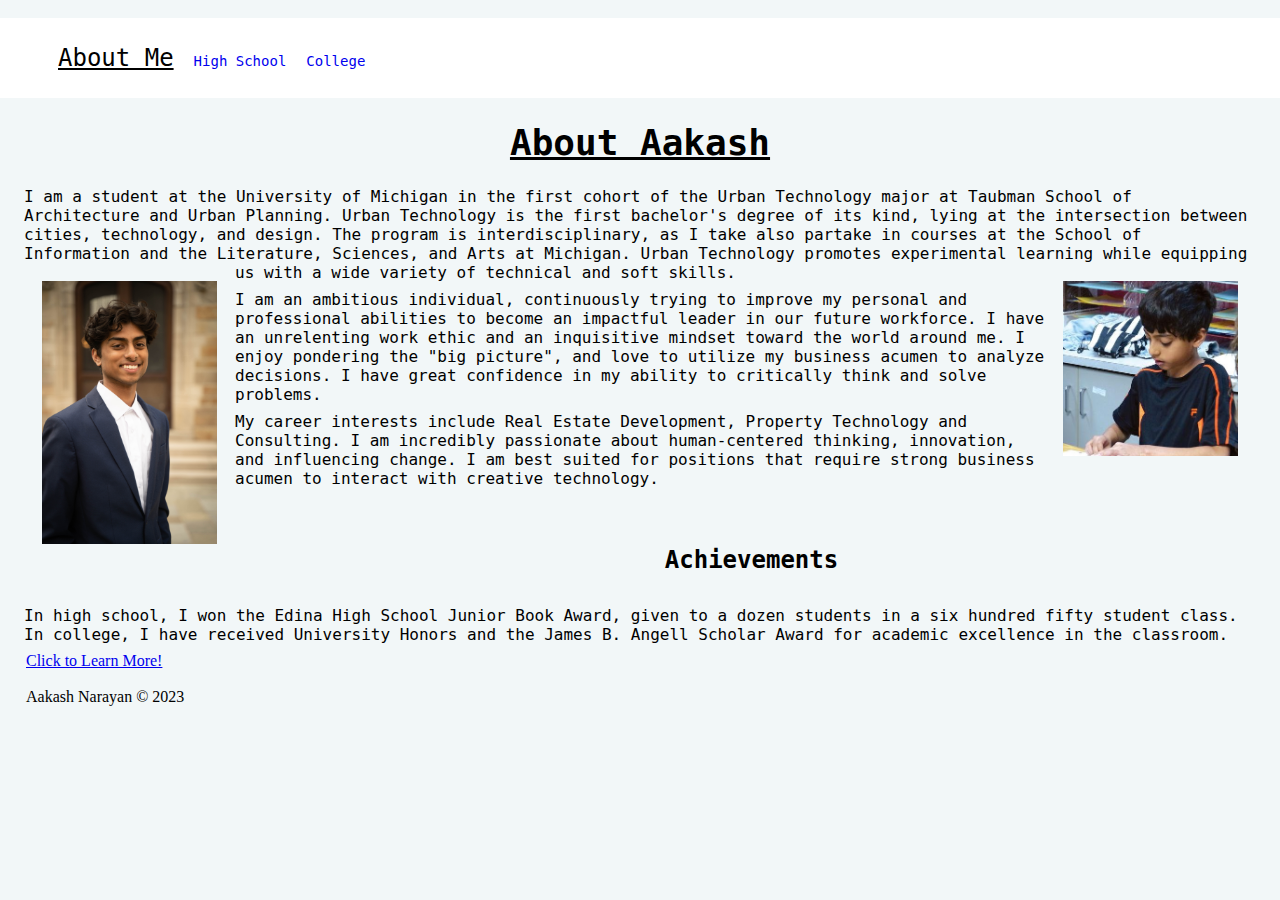
<file: index.html>
<!DOCTYPE html>
<html lang="en">
<head>
	<meta charset="UTF-8">
	<meta name="viewport" content="width=device-width, initial-scale=1.0">
	<!-- <link rel="stylesheet" href="css/html5reset.css"> -->
	<link rel="stylesheet" href="css/style.css">
	<title>Aakash Narayan Portfolio</title>
</head>
<!-- Google tag (gtag.js) -->
<script async src="https://www.googletagmanager.com/gtag/js?id=G-SS4GTDDKYG"></script>
<script>
  window.dataLayer = window.dataLayer || [];
  function gtag(){dataLayer.push(arguments);}
  gtag('js', new Date());

  gtag('config', 'G-SS4GTDDKYG');
</script>
<body id="homepage">
	<div class="skip"><a tabindex="0" href="#skip">Jump to Content</a></div>
	<header>
	<nav>
		<ol class="nav-bar">
			<li class="nav-link"><a tabindex="0" class="active" href = "index.html">About Me</a></li>
			<li class="nav-link"><a tabindex="0" href = "high_school.html">High School</a></li>
			<li class="nav-link"><a tabindex="0" href = "college.html">College</a></li>
		</ol>
	</nav>
	</header>
	
	<main id="skip">
		<h1>About Aakash</h1>
			<p>I am a student at the University of Michigan in the first cohort of the Urban Technology major at Taubman School of Architecture and Urban Planning. Urban Technology is the first bachelor's degree of its kind, lying at the intersection between cities, technology, and design. The program is interdisciplinary, as I take also partake in courses at the School of Information and the Literature, Sciences, and Arts at Michigan. Urban Technology promotes experimental learning while equipping us with a wide variety of technical and soft skills.
			<img class = "intro2" src = "images/aakash.jpg" alt="Aakash picture" width="175"/>
			<img class = "intro" src = "images/AakashNarayan_headshot.jpg" alt="Aakash picture 2" width="175"/>
			<p>I am an ambitious individual, continuously trying to improve my personal and professional abilities to become an impactful leader in our future workforce. I have an unrelenting work ethic and an inquisitive mindset toward the world around me. I enjoy pondering the "big picture", and love to utilize my business acumen to analyze decisions. I have great confidence in my ability to critically think and solve problems.</p>
			<p>My career interests include Real Estate Development, Property Technology and Consulting. I am incredibly passionate about human-centered thinking, innovation, and influencing change. I am best suited for positions that require strong business acumen to interact with creative technology.</p>
			<br>
			<h2>Achievements</h2>
			<p>In high school, I won the Edina High School Junior Book Award, given to a dozen students in a six hundred fifty student class. In college, I have received University Honors and the James B. Angell Scholar Award for academic excellence in the classroom.</p>
			<a class="linkedin" href="https://www.linkedin.com/in/narayan-aakash/" target="_blank">Click to Learn More!</a>
	</main>
	<br>
	<footer id="footer">Aakash Narayan &copy; 2023</footer>
</body>
</html>
</file>
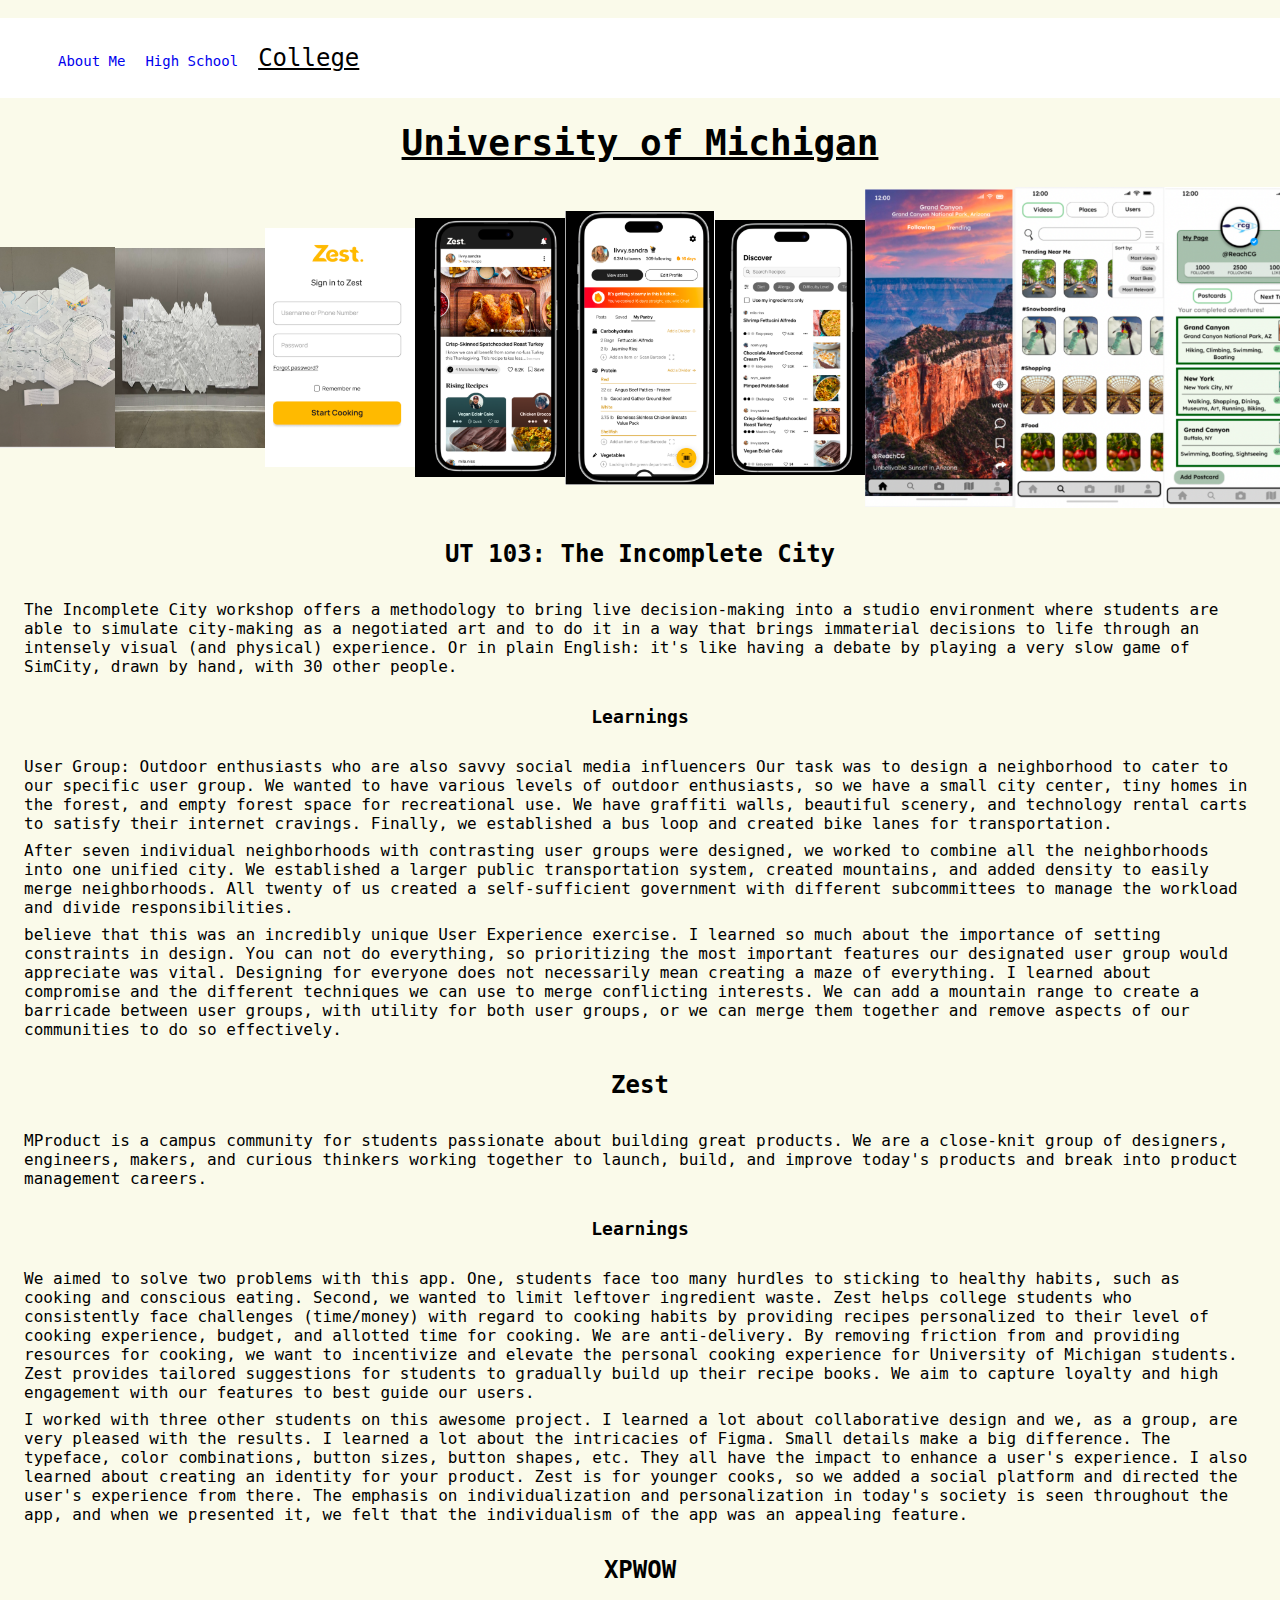
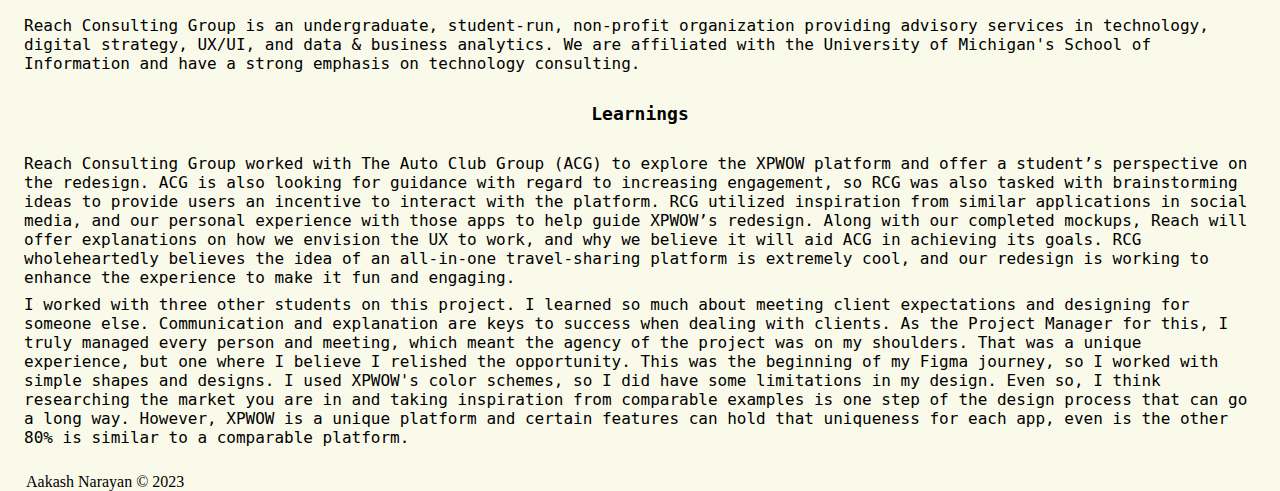
<file: college.html>
<!DOCTYPE html>
<html lang="en">
<head>
	<meta charset="UTF-8">
	<meta name="viewport" content="width=device-width, initial-scale=1.0">
	<!-- <link rel="stylesheet" href="css/html5reset.css"> -->
	<link rel="stylesheet" href="css/style.css">
	<title>Aakash Narayan Portfolio</title>
</head>
<!-- Google tag (gtag.js) -->
<script async src="https://www.googletagmanager.com/gtag/js?id=G-SS4GTDDKYG"></script>
<script>
  window.dataLayer = window.dataLayer || [];
  function gtag(){dataLayer.push(arguments);}
  gtag('js', new Date());
  gtag('config', 'G-SS4GTDDKYG');
</script>
<body id="college">
	<div class="skip"><a tabindex="0" href="#skip">Jump to Content</a></div>
	<header>
	  <nav>
		<ol class="nav-bar">
			<li class="nav-link" tabindex="0"><a href = "index.html">About Me</a></li>
			<li class="nav-link" tabindex="0"><a href = "high_school.html">High School</a></li>
			<li class="nav-link" tabindex="0"><a class="active" href = "college.html">College</a></li>
		</ol>
	</nav>
	</header>

	<main id="skip">
		<h1>University of Michigan</h1>
			<div class="college" tabindex="0">
				<img  class="image1" src = "images/ut103_1.png" alt="Neighborhood" width="150"/>
				<img  class="image2" src = "images/ut103_2.png" alt="Whole City" width="150" height="200"/>
				<img  class="image3" src = "images/zest1.png" alt="login" width="150"/>
				<img  class="image4" src = "images/zest2.png" alt="recipe page" width="150"/>
				<img  class="image5" src = "images/zest3.png" alt="personal profile" width="150"/>
        		<img  class="image6" src = "images/zest4.png" alt="search page" width="150"/>
				<img  class="image7" src = "images/reach1.png" alt="video reel page" width="150"/>
				<img  class="image8" src = "images/reach2.png" alt="search page reach" width="150"/>
				<img  class="image9" src = "images/reach4.png" alt="trip documentation feature" width="150"/>
			</div>
		<h2 tabindex="0">UT 103: The Incomplete City</h2>
			<p>The Incomplete City workshop offers a methodology to bring live decision-making into a studio environment where students are able to simulate city-making as a negotiated art and to do it in a way that brings immaterial decisions to life through an intensely visual (and physical) experience. Or in plain English: it's like having a debate by playing a very slow game of SimCity, drawn by hand, with 30 other people.</p>
		<h3>Learnings</h3>
			<p>User Group: Outdoor enthusiasts who are also savvy social media influencers
			Our task was to design a neighborhood to cater to our specific user group. We wanted to have various levels of outdoor enthusiasts, so we have a small city center, tiny homes in the forest, and empty forest space for recreational use. We have graffiti walls, beautiful scenery, and technology rental carts to satisfy their internet cravings. Finally, we established a bus loop and created bike lanes for transportation.</p>
			<p>After seven individual neighborhoods with contrasting user groups were designed, we worked to combine all the neighborhoods into one unified city. We established a larger public transportation system, created mountains, and added density to easily merge neighborhoods. All twenty of us created a self-sufficient government with different subcommittees to manage the workload and divide responsibilities.</p>
			<p> believe that this was an incredibly unique User Experience exercise. I learned so much about the importance of setting constraints in design. You can not do everything, so prioritizing the most important features our designated user group would appreciate was vital. Designing for everyone does not necessarily mean creating a maze of everything. I learned about compromise and the different techniques we can use to merge conflicting interests. We can add a mountain range to create a barricade between user groups, with utility for both user groups, or we can merge them together and remove aspects of our communities to do so effectively. </p>
		<h2 tabindex="0">Zest</h2>
			<p>MProduct is a campus community for students passionate about building great products. We are a close-knit group of designers, engineers, makers, and curious thinkers working together to launch, build, and improve today's products and break into product management careers.</p>
		<h3>Learnings</h3>
			<p>We aimed to solve two problems with this app. One, students face too many hurdles to sticking to healthy habits, such as cooking and conscious eating. Second, we wanted to limit leftover ingredient waste. Zest helps college students who consistently face challenges (time/money) with regard to cooking habits by providing recipes personalized to their level of cooking experience, budget, and allotted time for cooking. We are anti-delivery. By removing friction from and providing resources for cooking, we want to incentivize and elevate the personal cooking experience for University of Michigan students. Zest provides tailored suggestions for students to gradually build up their recipe books. We aim to capture loyalty and high engagement with our features to best guide our users.</p>
			<p>I worked with three other students on this awesome project. I learned a lot about collaborative design and we, as a group, are very pleased with the results. I learned a lot about the intricacies of Figma. Small details make a big difference. The typeface, color combinations, button sizes, button shapes, etc. They all have the impact to enhance a user's experience. I also learned about creating an identity for your product. Zest is for younger cooks, so we added a social platform and directed the user's experience from there. The emphasis on individualization and personalization in today's society is seen throughout the app, and when we presented it, we felt that the individualism of the app was an appealing feature.</p>
		<h2 tabindex="0">XPWOW</h2>
			<p>Reach Consulting Group is an undergraduate, student-run, non-profit organization providing advisory services in technology, digital strategy, UX/UI, and data & business analytics. We are affiliated with the University of Michigan's School of Information and have a strong emphasis on technology consulting.</p>
		<h3 tabindex="0">Learnings</h3>
			<p>Reach Consulting Group worked with The Auto Club Group (ACG) to explore the XPWOW platform and offer a student’s perspective on the redesign. ACG is also looking for guidance with regard to increasing engagement, so RCG was also tasked with brainstorming ideas to provide users an incentive to interact with the platform. RCG utilized inspiration from similar applications in social media, and our personal experience with those apps to help guide XPWOW’s redesign. Along with our completed mockups, Reach will offer explanations on how we envision the UX to work, and why we believe it will aid ACG in achieving its goals. RCG wholeheartedly believes the idea of an all-in-one travel-sharing platform is extremely cool, and our redesign is working to enhance the experience to make it fun and engaging.</p>
			<p>I worked with three other students on this project. I learned so much about meeting client expectations and designing for someone else. Communication and explanation are keys to success when dealing with clients. As the Project Manager for this, I truly managed every person and meeting, which meant the agency of the project was on my shoulders. That was a unique experience, but one where I believe I relished the opportunity. This was the beginning of my Figma journey, so I worked with simple shapes and designs. I used XPWOW's color schemes, so I did have some limitations in my design. Even so, I think researching the market you are in and taking inspiration from comparable examples is one step of the design process that can go a long way. However, XPWOW is a unique platform and certain features can hold that uniqueness for each app, even is the other 80% is similar to a comparable platform. </p>
	</main>
	<br>
	<footer id="footer">Aakash Narayan &copy; 2023</footer>
</body>
</html>
</file>
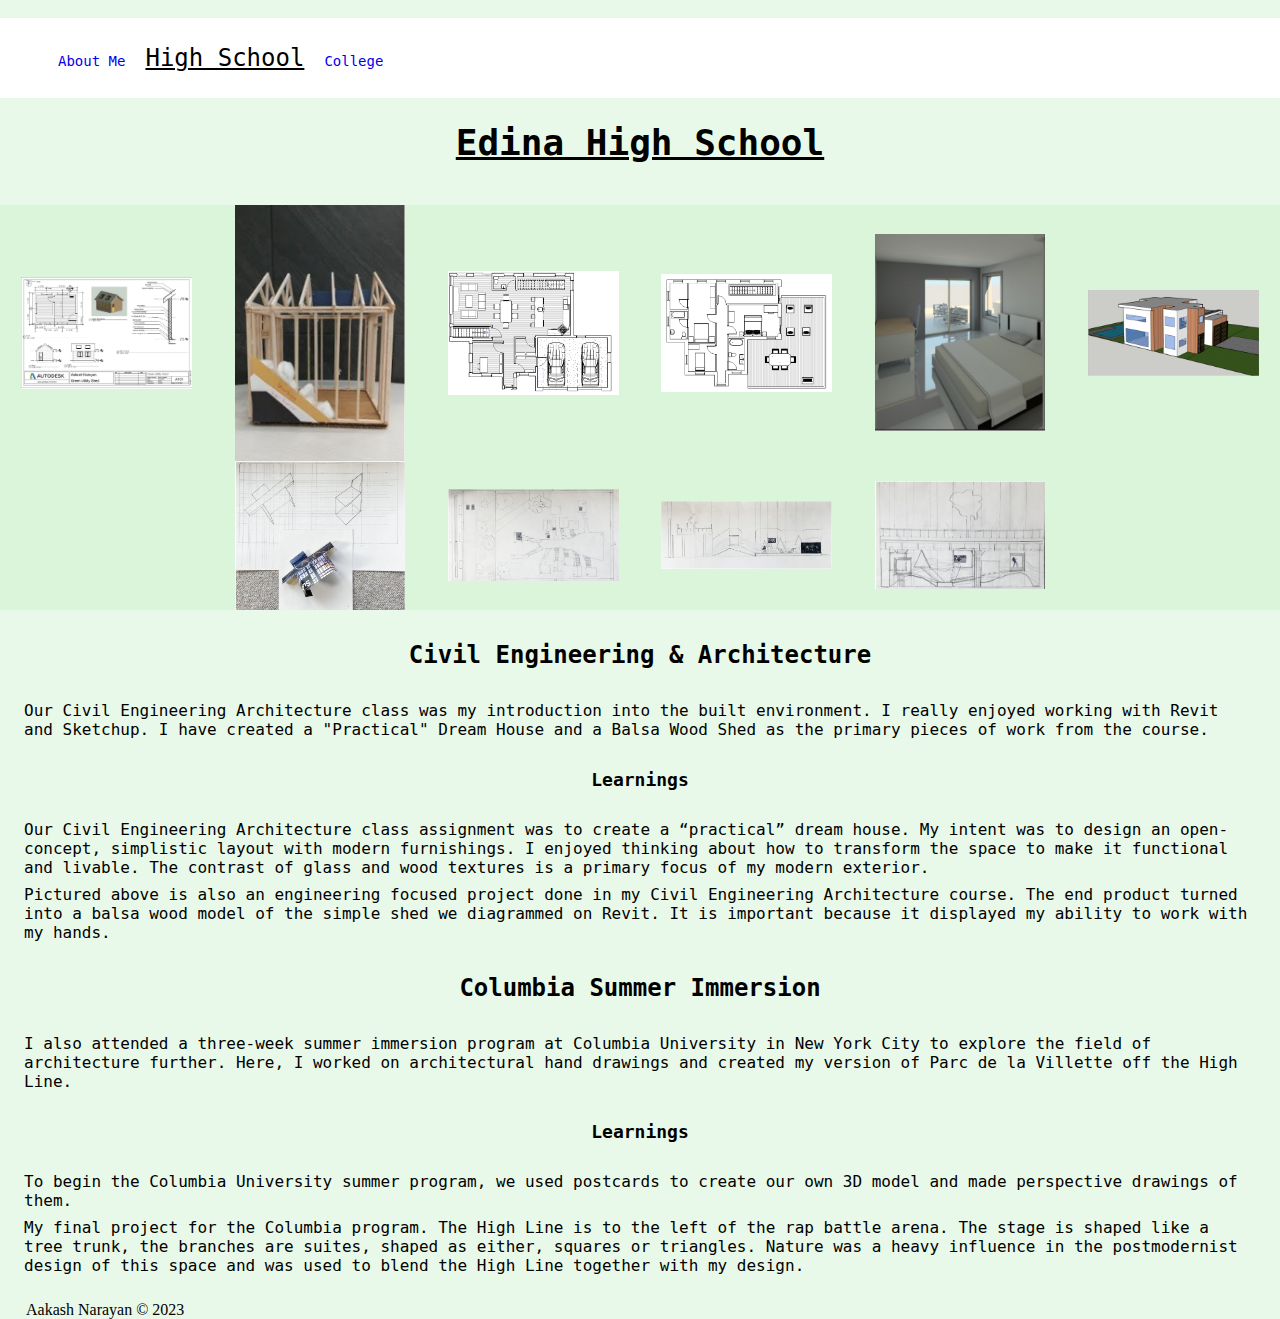
<file: high_school.html>
<!DOCTYPE html>
<html lang="en">
<head>
	<meta charset="UTF-8">
	<meta name="viewport" content="width=device-width, initial-scale=1.0">
	<!-- <link rel="stylesheet" href="css/html5reset.css"> -->
	<link rel="stylesheet" href="css/style.css">
	<title>Aakash Narayan Portfolio</title>
</head>
<!-- Google tag (gtag.js) -->
<script async src="https://www.googletagmanager.com/gtag/js?id=G-SS4GTDDKYG"></script>
<script>
  window.dataLayer = window.dataLayer || [];
  function gtag(){dataLayer.push(arguments);}
  gtag('js', new Date());

  gtag('config', 'G-SS4GTDDKYG');
</script>
<body id="highschool">
	<div class="skip"><a tabindex="0" href="#skip">Jump to Content</a></div>
	<header>
	  <nav>
		<ol class="nav-bar">
			<li class="nav-link"><a tabindex="0" href = "index.html">About Me</a></li>
			<li class="nav-link"><a tabindex="0" class="active" href = "high_school.html">High School</a></li>
			<li class="nav-link"><a tabindex="0" href = "college.html">College</a></li>
		</ol>
    </nav>
	</header>
	
	<main id="skip">
        <h1>Edina High School</h1>
        <br>
		<div class="hs" tabindex="0">
			<img  class="img1" src = "images/balsa1.png" alt="balsa wood digital model" width="250"/>
			<img  class="img2" src = "images/balsa2.png" alt="balsa wood physical model" width="175"/>
			<img  class="img3" src = "images/house3.png" alt="floor plan 1st" width="250"/>
			<img  class="img4" src = "images/house4.png" alt="floor plan 2nd" width="250"/>
			<img  class="img5" src = "images/house2.png" alt="House interior rendering" width="200"/>
        	<img  class="img6" src = "images/house1.png" alt="House exterior rendering" width="250"/>
			<img  class="img7" src = "images/columbia4.png" alt="drawing practice" width="250"/>
        	<img  class="img8" src = "images/columbia3.png" alt="full project plan" width="250"/>
        	<img  class="img9" src = "images/columbia2.png" alt="section 1" width="250"/>
        	<img  class="img10" src = "images/columbia1.png" alt="section 2" width="250"/>
		</div>
	<h2 tabindex="0">Civil Engineering & Architecture</h2>
		<p>Our Civil Engineering Architecture class was my introduction into the built environment. I really enjoyed working with Revit and Sketchup. I have created a "Practical" Dream House and a Balsa Wood Shed as the primary pieces of work from the course.</p>
    <h3>Learnings</h3>
        <p>Our Civil Engineering Architecture class assignment was to create a “practical” dream house. My intent was to design an open-concept, simplistic layout with modern furnishings. I enjoyed thinking about how to transform the space to make it functional and livable. The contrast of glass and wood textures is a primary focus of my modern exterior.</p>
        <p>Pictured above is also an engineering focused project done in my Civil Engineering Architecture course. The end product turned into a balsa wood model of the simple shed we diagrammed on Revit. It is important because it displayed my ability to work with my hands.</p>
    <h2 tabindex="0">Columbia Summer Immersion</h2>
	<p>I also attended a three-week summer immersion program at Columbia University in New York City to explore the field of architecture further. Here, I worked on architectural hand drawings and created my version of Parc de la Villette off the High Line.</p>
    <h3>Learnings</h3>
        <p>To begin the Columbia University summer program, we used postcards to create our own 3D model and made perspective drawings of them.</p>
        <p>My final project for the Columbia program. The High Line is to the left of the rap battle arena. The stage is shaped like a tree trunk, the branches are suites, shaped as either, squares or triangles. Nature was a heavy influence in the postmodernist design of this space and was used to blend the High Line together with my design. </p>
	</main>
	<br>
	<footer id="footer">Aakash Narayan &copy; 2023</footer>
</body>
</html>
</file>
<file: css/style.css>
@media screen and (min-width: 350px){
body#homepage {
    background-color: rgba(223, 235, 239, 0.408);
}

body#highschool {
    background-color: rgba(196, 238, 196, 0.374);
}

body#college {
    background-color: rgba(238, 238, 186, 0.302);
}

nav li{
	padding: 8px;
	display: inline;
    font-size: 14px;
}

nav li a {
    text-decoration: none;
    font-family: 'Lucida Grande', "monospace";
}

.nav-bar {
    position: relative;
    top: 0;
}
.skip {
    transform: translateY(-100%);
    background-color: white;
  }
  
.skip:focus-within {
    transform: translateY(0%);
    background-color: white;
  }

.active {
    color: #000;
    text-decoration: underline;
    font-size: 24px;
}
.linkedin {
    padding-left: 16px;
    margin-left: 10px;
}
.intro {
    float: left;
    padding: 8px 8px 8px 8px;
    margin: 10px;
}

.intro:hover {
    transform: scale(1.5)
}

.intro2 {
    float: right;
    padding: 8px 8px 8px 8px;
    margin: 10px;
}

.intro2:hover {
    transform: scale(1.5) 
}

body {
    margin: 0px;
}

h1 {
    font-size: 36px;
    font-family: 'Lucida Grande', "monospace";
    padding: 12px;
    text-decoration: underline;
    text-align: center;
    margin: 12px;
}

p { 
    font-family: 'Lucida Grande', "monospace";
    margin: 8px;
    text-align: left;
    padding-left: 16px;
    padding-right: 16px;
}

h2{
    font-size: 24px;
    font-family: "Lucida Grande", "monospace";
    padding: 12px;
    text-align: center;
}

h3{
    font-size: 18px;
    font-family: "Lucida Grande", "monospace";
    padding: 12px;
    text-align: center;
}

#footer {
    position: relative;
    bottom: 0;
    padding-left: 16px;
    margin-left: 10px;
  }

header{
    background-color: white;
    padding: 10px;
}

div.hs {
    display: grid;
    align-self: center;
    justify-self: center;
    grid-template-columns: auto auto;
    background-color: rgba(196, 238, 196, 0.374);
    justify-content: space-around;
    align-items: center;
    align-content: space-around;
    margin: 0px;
    padding: 0px;
    width: 120%;
}

.img1, .img2, .img3, .img4, .img5, .img6, .img7, .img8, .img9, .img10 {
    width: 80%;
}

.img1:hover, .img2:hover, .img3:hover, .img4:hover, .img5:hover, .img6:hover, .img7:hover, .img8:hover, .img9:hover, .img10:hover {
    width: 80%;
    transform: scale(2);
}

.image1:hover, .image2:hover, .image3:hover, .image4:hover, .image5:hover, .image6:hover, .image7:hover, .image8:hover, .image9:hover {
    transform: scale(2);
}

div.college {
    display: flex;
    flex-direction: column;
    flex-wrap: nowrap;
    justify-content: space-evenly;
    align-content: center;
    align-items: center;
}
}

@media screen and (min-width: 750px){
    div.hs {
        display: grid;
        width: 100%;
        grid-template-columns: auto auto auto;
        justify-content: center;
        justify-items: center;
        align-items: start;
        margin: 0px;
        padding: 0px;
    }

    .img10 {
        grid-column: 2;
        grid-row: 4;
    }
    
    div.college {
        display: flex;
        flex-basis: 50%;
        flex-direction: row;
        flex-wrap: wrap;
    }
}

@media screen and (min-width: 1100px){
    div.college {
        display: flex;
        flex-direction: row;
        flex-wrap: nowrap;
        justify-content: center;
    }


div.hs {
    display: grid;
    grid-template-columns: auto auto auto auto auto auto;
    text-align: center;
    align-content: space-evenly;
    align-items: center;
    justify-items: center;
    padding: auto;
    margin: auto;
}

.img7 {
    grid-column: 2;
    grid-row: 2;
}

.img8 {
    grid-column: 3;
    grid-row: 2;
}

.img9 {
    grid-column: 4;
    grid-row: 2; 
}

.img10 {
    grid-column: 5;
    grid-row: 2;
}
}
</file>
